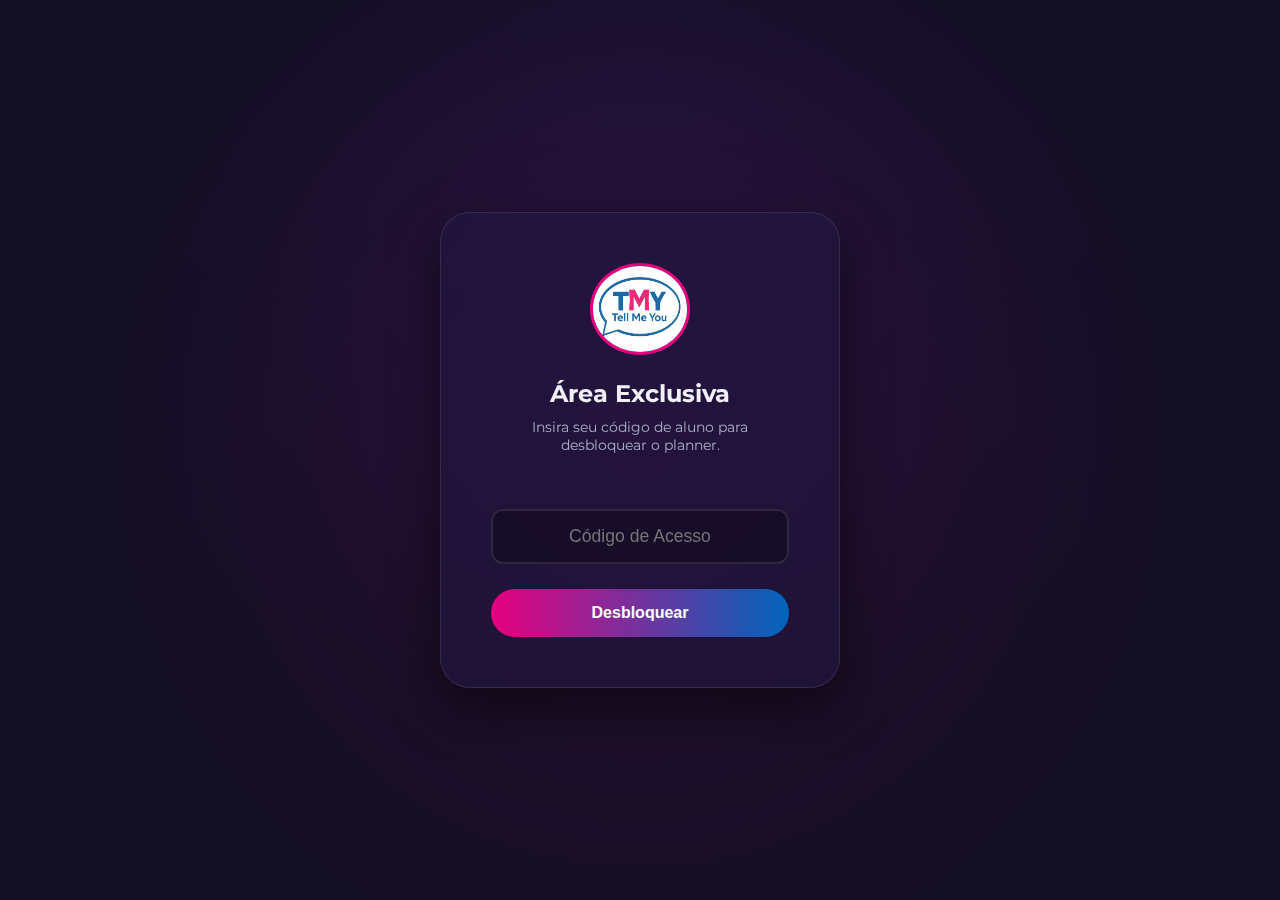
<file: index.html>
<!DOCTYPE html>
<html lang="pt-br">

<head>
    <meta charset="UTF-8">
    <meta name="viewport" content="width=device-width, initial-scale=1.0">
    <title>Tell Me Planner - Login</title>
    <link rel="stylesheet" href="css/style.css">
</head>

<body>
    <div class="login-wrapper">
        <div class="login-box">
            <img src="assets/logo.jpg" alt="TMY Logo"
                style="width: 100px; border-radius: 50%; border: 3px solid var(--magenta); margin-bottom: 20px;">

            <h2 style="margin-bottom: 10px;">Área Exclusiva</h2>
            <p style="color: var(--text-dim); margin-bottom: 30px; font-size: 0.9rem;">Insira seu código de aluno para
                desbloquear o planner.</p>

            <input type="password" id="passInput" class="login-input" placeholder="Código de Acesso">
            <button onclick="fazerLogin()" class="btn-primary">Desbloquear</button>
            <p id="errorMsg" class="error-msg">⚠️ Código inválido.</p>
        </div>
    </div>

    <script src="js/script.js"></script>
    <script>
        if (localStorage.getItem('tmy_planner_unlocked') === 'true') {
            window.location.href = "app.html";
        }

        function fazerLogin() {
            const input = document.getElementById('passInput');
            const erro = document.getElementById('errorMsg');
            const senhaCorreta = "tellmeyou";

            if (input.value.toLowerCase() === senhaCorreta) {
                localStorage.setItem('tmy_planner_unlocked', 'true');
                window.location.href = "app.html";
            } else {
                erro.style.display = 'block';
                input.value = '';
                input.focus();
            }
        }

        document.getElementById('passInput').addEventListener('keypress', (e) => {
            if (e.key === 'Enter') fazerLogin();
        });
    </script>
</body>

</html>
</file>
<file: css/style.css>
/* --- FONTES E RESET --- */
@import url('https://fonts.googleapis.com/css2?family=Montserrat:wght@400;500;700&family=Poppins:wght@700;900&display=swap');

:root {
    --bg-main: #130f25;
    --bg-secondary: #1f163d;
    --magenta: #E6007E;
    --magenta-glow: rgba(230, 0, 126, 0.4);
    --blue: #0065BD;
    --gold: #FFD700;
    --text-light: #f0f0f5;
    --text-dim: #aab0c7;
}

* {
    margin: 0;
    padding: 0;
    box-sizing: border-box;
    cursor: none;
}

body {
    background-color: var(--bg-main);
    background-image: radial-gradient(circle at 50% -20%, #2a1a5e 0%, var(--bg-main) 70%);
    color: var(--text-light);
    font-family: 'Montserrat', sans-serif;
    min-height: 100vh;
    overflow-x: hidden;
}

/* --- CURSOR DOURADO --- */
.cursor-arrow {
    width: 24px;
    height: 24px;
    position: fixed;
    pointer-events: none;
    z-index: 9999;
    background-image: url("data:image/svg+xml,%3Csvg xmlns='http://www.w3.org/2000/svg' width='24' height='24' viewBox='0 0 24 24'%3E%3Cpath fill='%23FFD700' d='M12 2L4.5 20.29l.71.71L12 18l6.79 3 .71-.71z'/%3E%3C/svg%3E");
    background-size: contain;
    transform: rotate(-30deg) translate(-5px, -5px);
}

.star-trail {
    position: fixed;
    width: 10px;
    height: 10px;
    background: var(--gold);
    clip-path: polygon(50% 0%, 61% 35%, 98% 35%, 68% 57%, 79% 91%, 50% 70%, 21% 91%, 32% 57%, 2% 35%, 39% 35%);
    pointer-events: none;
    z-index: 9998;
    animation: fadeStar 0.8s linear forwards;
}

@keyframes fadeStar {
    0% {
        opacity: 1;
        transform: scale(1) rotate(0deg);
    }

    100% {
        opacity: 0;
        transform: scale(0.2) rotate(180deg);
    }
}

/* --- TELA DE LOGIN --- */
.login-wrapper {
    display: flex;
    justify-content: center;
    align-items: center;
    height: 100vh;
    background: radial-gradient(circle, rgba(230, 0, 126, 0.1) 0%, rgba(19, 15, 37, 1) 70%);
}

.login-box {
    background: rgba(31, 22, 61, 0.7);
    backdrop-filter: blur(20px);
    padding: 50px;
    border-radius: 30px;
    border: 1px solid rgba(255, 255, 255, 0.1);
    text-align: center;
    width: 90%;
    max-width: 400px;
    box-shadow: 0 20px 50px rgba(0, 0, 0, 0.5);
    animation: float 6s ease-in-out infinite;
}

@keyframes float {

    0%,
    100% {
        transform: translateY(0);
    }

    50% {
        transform: translateY(-10px);
    }
}

.login-input {
    width: 100%;
    background: rgba(0, 0, 0, 0.3);
    border: 2px solid rgba(255, 255, 255, 0.1);
    padding: 15px;
    border-radius: 12px;
    color: white;
    font-size: 1.1rem;
    text-align: center;
    margin: 25px 0;
    outline: none;
    transition: 0.3s;
}

.login-input:focus {
    border-color: var(--magenta);
    box-shadow: 0 0 15px var(--magenta-glow);
}

.btn-primary {
    background: linear-gradient(90deg, var(--magenta), var(--blue));
    color: white;
    border: none;
    padding: 15px 30px;
    border-radius: 50px;
    font-weight: bold;
    font-size: 1rem;
    width: 100%;
    transition: 0.3s;
}

.btn-primary:hover {
    transform: scale(1.05);
    box-shadow: 0 0 20px var(--magenta-glow);
}

.error-msg {
    color: #ff4444;
    margin-top: 15px;
    display: none;
    font-size: 0.9rem;
}

/* --- PLANNER APP --- */
.app-container {
    max-width: 1200px;
    margin: 0 auto;
    padding: 40px 20px;
}

/* Header */
.app-header {
    display: flex;
    justify-content: space-between;
    align-items: center;
    margin-bottom: 40px;
    flex-wrap: wrap;
    gap: 20px;
}

.user-welcome h1 {
    font-family: 'Poppins', sans-serif;
    font-size: 2rem;
}

.logout-btn {
    background: transparent;
    border: 1px solid var(--text-dim);
    color: var(--text-dim);
    padding: 8px 15px;
    border-radius: 20px;
    font-size: 0.8rem;
    transition: 0.3s;
    cursor: pointer;
}

.logout-btn:hover {
    border-color: #ff4444;
    color: #ff4444;
}

/* XP Bar */
.xp-wrapper {
    background: rgba(0, 0, 0, 0.3);
    padding: 8px 20px 8px 8px;
    border-radius: 50px;
    display: flex;
    align-items: center;
    border: 1px solid rgba(255, 255, 255, 0.1);
    min-width: 300px;
}

.lvl-circle {
    background: var(--gold);
    color: var(--bg-main);
    font-weight: 900;
    width: 40px;
    height: 40px;
    border-radius: 50%;
    display: flex;
    align-items: center;
    justify-content: center;
}

.xp-track {
    flex-grow: 1;
    height: 8px;
    background: rgba(255, 255, 255, 0.1);
    margin: 0 15px;
    border-radius: 10px;
    overflow: hidden;
}

.xp-fill {
    height: 100%;
    background: linear-gradient(90deg, var(--magenta), var(--gold));
    width: 0%;
    transition: width 0.5s;
}

/* Grid Dashboard */
.grid-dashboard {
    display: grid;
    grid-template-columns: repeat(auto-fit, minmax(300px, 1fr));
    gap: 25px;
}

.widget {
    background: var(--bg-secondary);
    border: 1px solid rgba(255, 255, 255, 0.05);
    border-radius: 24px;
    padding: 30px;
    box-shadow: 0 10px 30px rgba(0, 0, 0, 0.2);
    display: flex;
    flex-direction: column;
}

.widget-title {
    margin-bottom: 20px;
    font-weight: 700;
    color: var(--text-dim);
    text-transform: uppercase;
    font-size: 0.85rem;
    letter-spacing: 1px;
    display: flex;
    align-items: center;
    justify-content: space-between;
    gap: 10px;
}

.btn-small-action {
    font-size: 0.7rem;
    padding: 5px 10px;
    border-radius: 5px;
    background: rgba(255, 255, 255, 0.1);
    color: var(--text-dim);
    border: none;
    cursor: pointer;
    transition: 0.3s;
}

.btn-small-action:hover {
    background: #ff4444;
    color: white;
}

/* Widget Frequência */
.week-row {
    display: flex;
    justify-content: space-between;
}

.day-box {
    display: flex;
    flex-direction: column;
    align-items: center;
    gap: 10px;
    opacity: 0.5;
    transition: 0.3s;
    cursor: pointer;
}

.day-box:hover {
    opacity: 1;
}

.day-box.active {
    opacity: 1;
}

.check-circle {
    width: 35px;
    height: 35px;
    border: 2px solid var(--text-light);
    border-radius: 50%;
    display: flex;
    align-items: center;
    justify-content: center;
    transition: 0.3s;
}

.day-box.active .check-circle {
    background: var(--blue);
    border-color: var(--blue);
    box-shadow: 0 0 15px rgba(0, 101, 189, 0.5);
}

.day-box.active .check-circle::after {
    content: '✔';
    font-size: 0.9rem;
}

/* Widget Timer */
.timer-big {
    font-size: 4.5rem;
    font-weight: 900;
    text-align: center;
    font-variant-numeric: tabular-nums;
    text-shadow: 0 0 30px rgba(255, 255, 255, 0.1);
    margin: 10px 0;
}

.timer-actions {
    display: flex;
    gap: 10px;
    justify-content: center;
}

.btn-control {
    padding: 10px 20px;
    border-radius: 12px;
    border: none;
    font-weight: bold;
    cursor: pointer;
    transition: 0.3s;
}

.btn-start {
    background: var(--magenta);
    color: white;
    width: 100px;
}

.btn-reset {
    background: rgba(255, 255, 255, 0.1);
    color: white;
}

.pomodoro-log {
    margin-top: 20px;
    max-height: 100px;
    overflow-y: auto;
    background: rgba(0, 0, 0, 0.2);
    padding: 10px;
    border-radius: 10px;
}

.log-item {
    font-size: 0.75rem;
    color: var(--text-dim);
    margin-bottom: 5px;
    border-bottom: 1px solid rgba(255, 255, 255, 0.05);
    padding-bottom: 2px;
}

.log-item span {
    color: var(--magenta);
    font-weight: bold;
}

/* Widget Tarefas e Abas */
.day-tabs {
    display: flex;
    gap: 10px;
    margin-bottom: 20px;
    overflow-x: auto;
    padding-bottom: 5px;
}

.day-tab {
    background: rgba(255, 255, 255, 0.05);
    border: 1px solid rgba(255, 255, 255, 0.1);
    padding: 8px 15px;
    border-radius: 20px;
    color: var(--text-dim);
    font-size: 0.8rem;
    font-weight: bold;
    cursor: pointer;
    transition: 0.3s;
    white-space: nowrap;
}

.day-tab:hover {
    background: rgba(255, 255, 255, 0.1);
}

.day-tab.active {
    background: var(--blue);
    color: white;
    border-color: var(--blue);
    box-shadow: 0 5px 15px rgba(0, 101, 189, 0.4);
}

.task-input-group {
    display: flex;
    gap: 10px;
    margin-bottom: 20px;
}

.input-task {
    flex: 1;
    background: rgba(0, 0, 0, 0.3);
    border: 1px solid rgba(255, 255, 255, 0.1);
    padding: 12px;
    border-radius: 12px;
    color: white;
    outline: none;
}

.btn-add {
    background: var(--blue);
    color: white;
    border: none;
    width: 45px;
    border-radius: 12px;
    font-size: 1.5rem;
    cursor: pointer;
}

.task-list {
    list-style: none;
    max-height: 300px;
    overflow-y: auto;
}

.task-item {
    background: rgba(255, 255, 255, 0.03);
    margin-bottom: 10px;
    padding: 15px;
    border-radius: 12px;
    display: flex;
    justify-content: space-between;
    align-items: center;
    transition: 0.2s;
    border-left: 3px solid transparent;
}

.task-item.done {
    opacity: 0.4;
    text-decoration: line-through;
    border-left-color: var(--gold);
}

.trash-icon {
    color: #ff4444;
    opacity: 0;
    transition: 0.2s;
}

.task-item:hover .trash-icon {
    opacity: 1;
}

/* Backup Footer */
.backup-area {
    margin-top: 50px;
    padding-top: 20px;
    border-top: 1px solid rgba(255, 255, 255, 0.1);
    display: flex;
    justify-content: center;
    gap: 20px;
    flex-wrap: wrap;
}

.btn-backup {
    background: transparent;
    border: 1px solid var(--gold);
    color: var(--gold);
    padding: 10px 20px;
    border-radius: 10px;
    font-weight: bold;
    cursor: pointer;
    display: flex;
    align-items: center;
    gap: 8px;
    transition: 0.3s;
}

.btn-backup:hover {
    background: var(--gold);
    color: var(--bg-main);
}

.btn-restore {
    border-color: var(--text-dim);
    color: var(--text-dim);
}

.btn-restore:hover {
    background: var(--text-dim);
    color: var(--bg-main);
}

/* Mobile */
@media (max-width: 768px) {
    .app-header {
        flex-direction: column;
        align-items: flex-start;
    }

    .xp-wrapper {
        width: 100%;
    }

    .timer-big {
        font-size: 3.5rem;
    }
}
</file>
